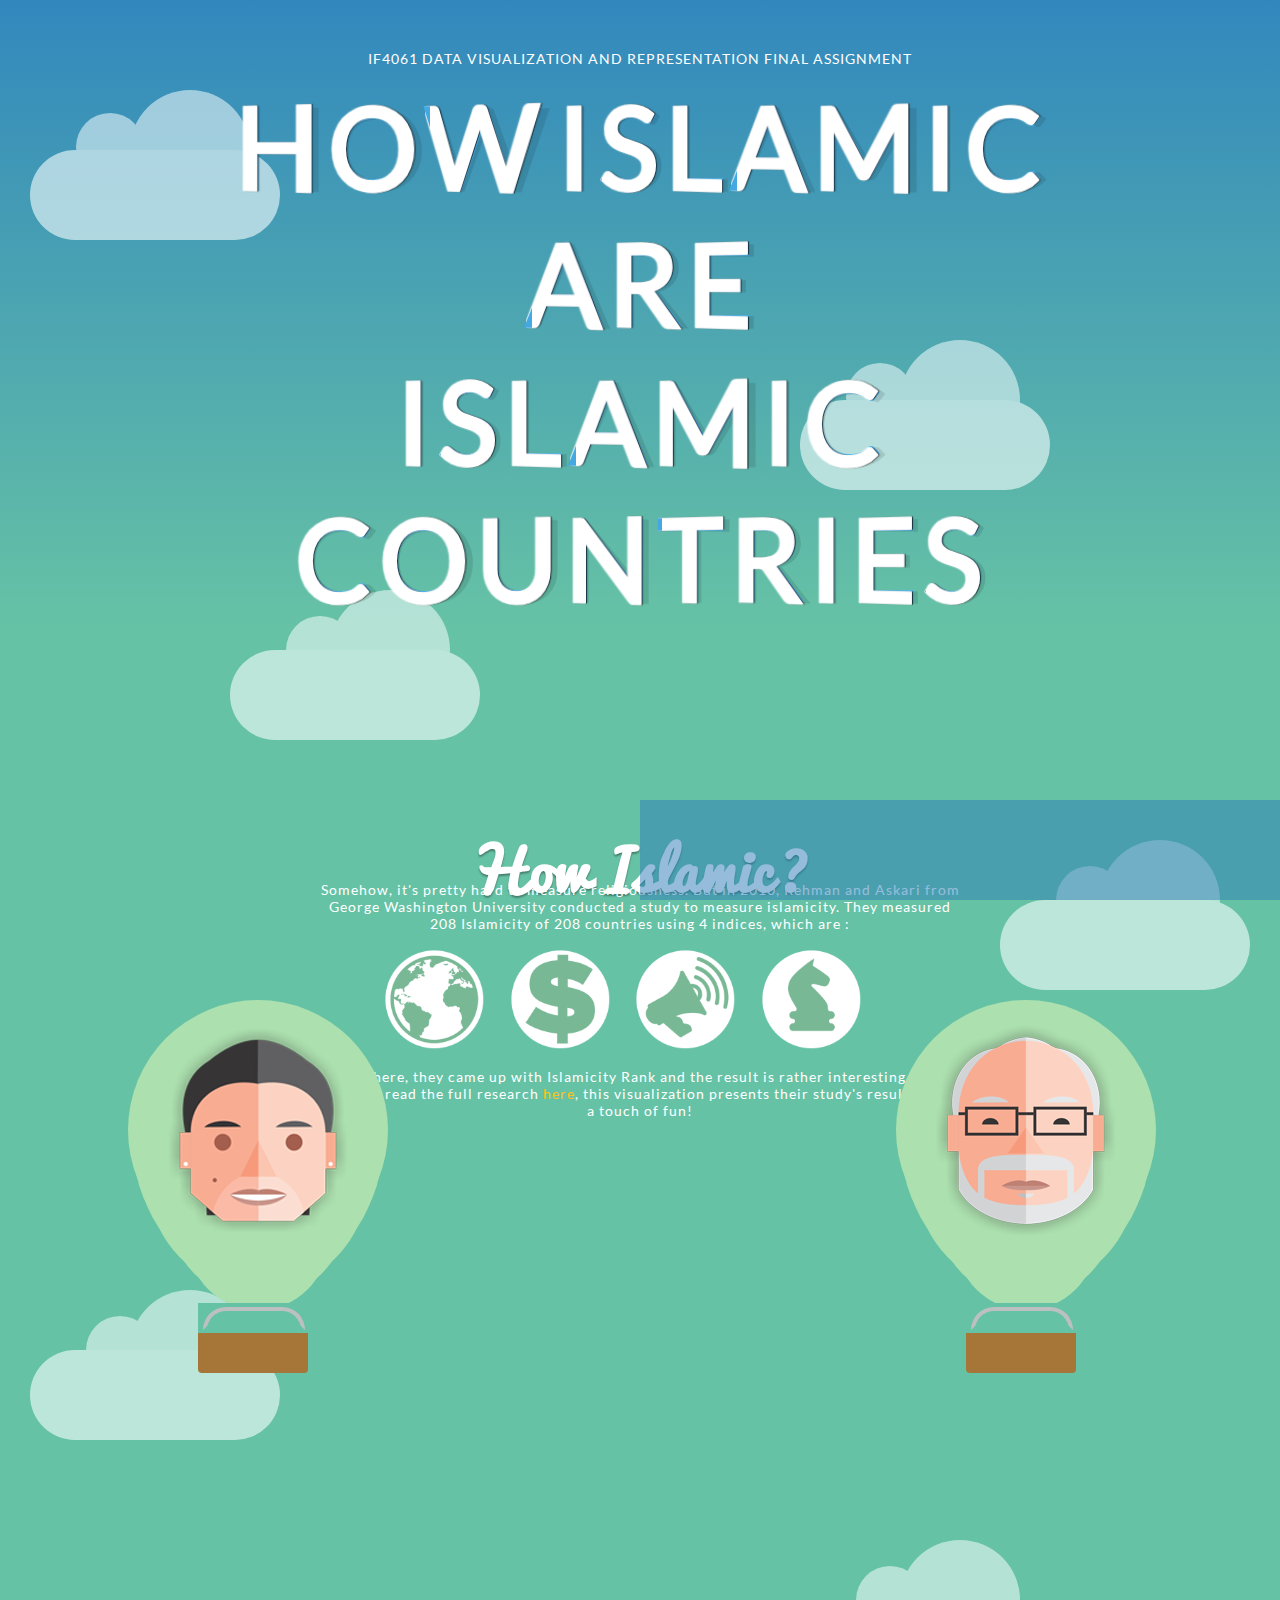
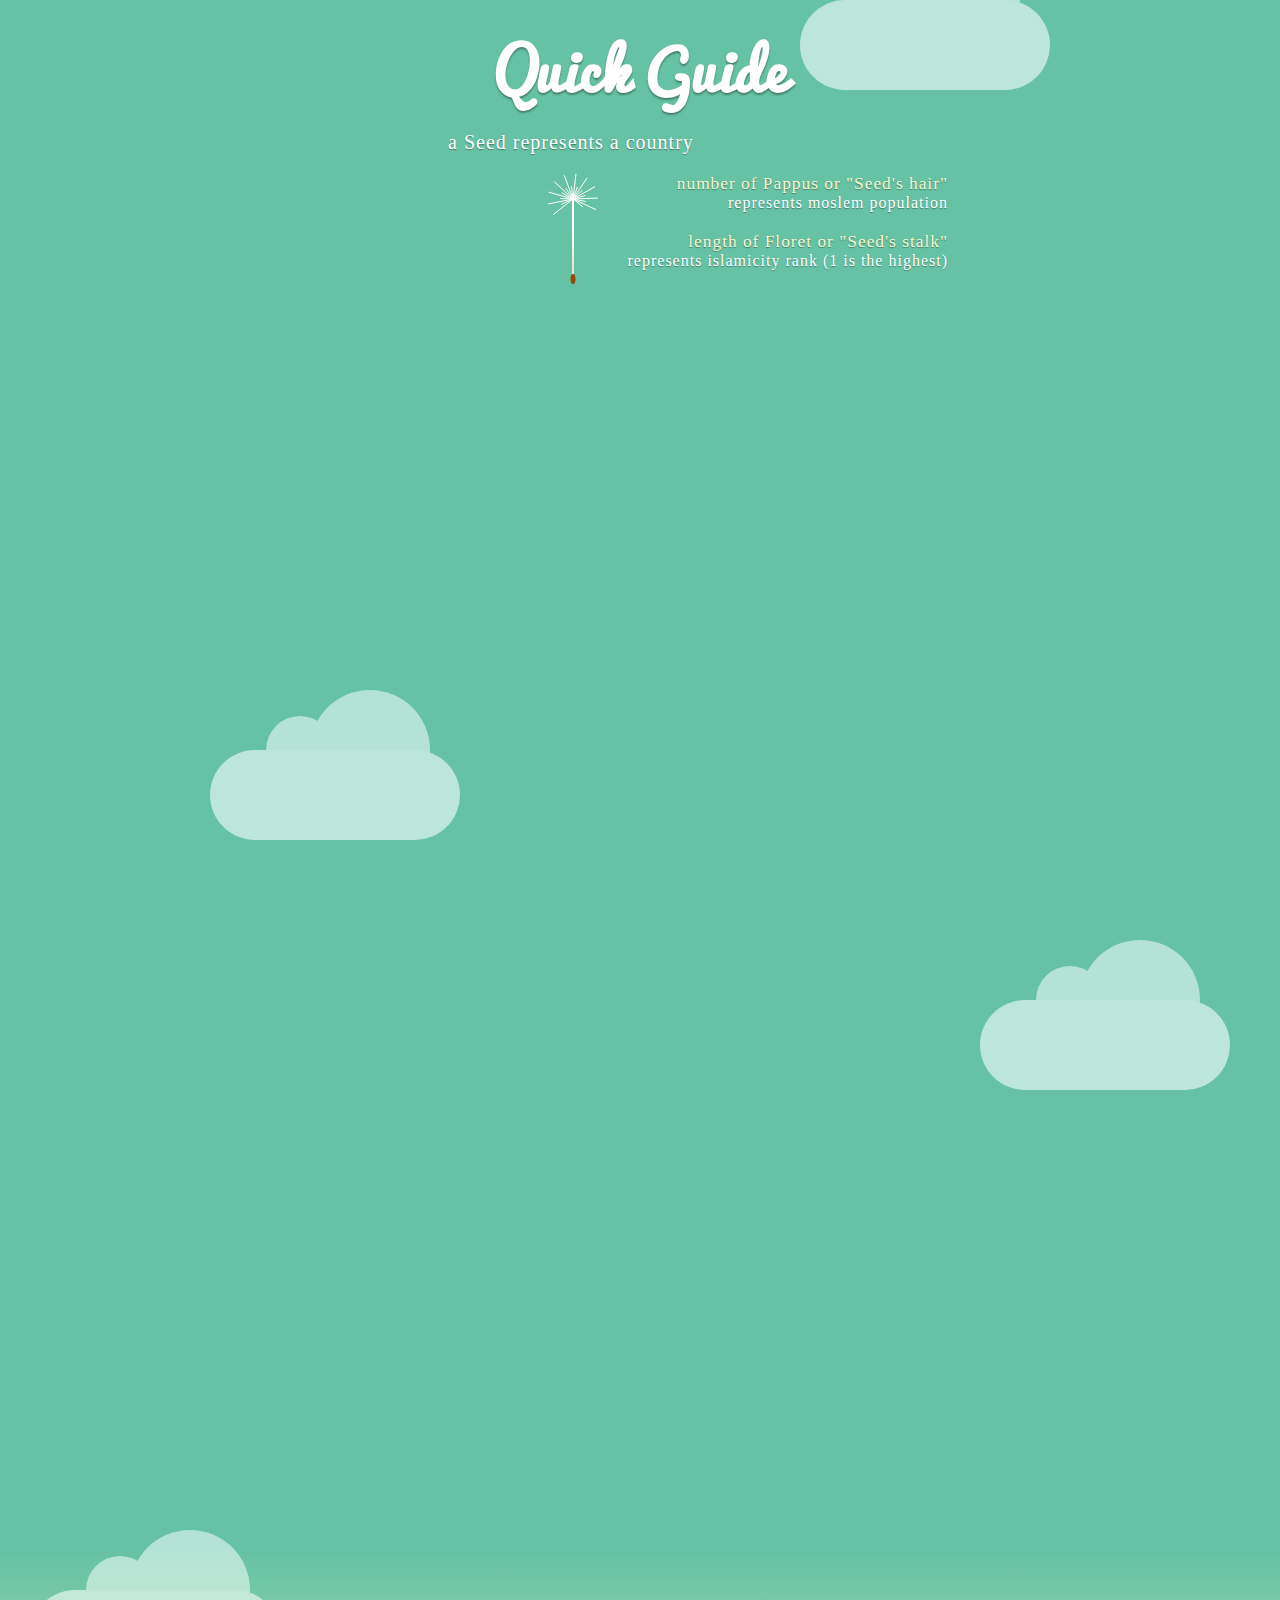
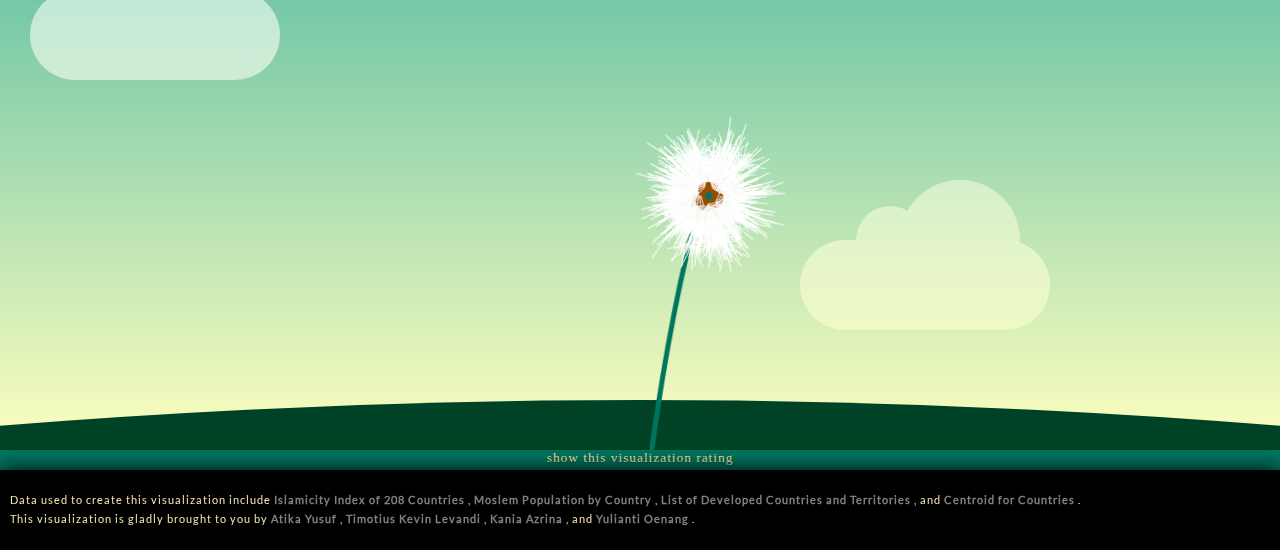
<file: index.html>
<!DOCTYPE html>
<html>
    <head>
        <meta charset="UTF-8">
        <title>How Islamic are Islamic Countries</title>
        <script>
            if (navigator.userAgent.indexOf('Chrome') === -1 ){
                window.stop(); //should work in all major browsers
                document.execCommand("Stop"); //is necessary to support IE
                alert('Sorry, but this page would be better viewed using Google Chrome browser');
            }
        </script>
        <link rel="stylesheet" href="css/style.css" media="screen" type="text/css" />
        <link rel="stylesheet" type="text/css" href="css/example.css">
        <link rel="stylesheet" type="text/css" href="css/style-2.css">
        <link rel="stylesheet" href="css/guiders.css" type="text/css" />
    </head>
    <body>
        <script src="js/jquery.js"></script>
        <script src="js/viz-parallax.js"></script>
        <script src="js/makisu.js"></script>
        <script src="js/Tween.js"></script>
        <script src="js/read-csv.js"></script>
        <script src="js/centroid.js"></script>
        <script src="js/score.js"></script>
        <script src="js/0.js"></script>
        <script src="js/1.js"></script>
        <script src="js/2.js"></script>
        <script src="js/3.js"></script>
        <script src="js/4.js"></script>
        <script src="js/5.js"></script>
        <script src="js/6.js"></script>
        
        <div class="cloud_01"></div>
        <div class="cloud_02"></div>

        <div class="foo" style="padding-left:0%;padding-top:50px; z-index:100;">IF4061 DATA VISUALIZATION AND REPRESENTATION FINAL ASSIGNMENT</div>

        <div class="foo" style="padding-left:0%;padding-top:10px; z-index:100;">
            <span class="letter" data-letter="H">H</span>
            <span class="letter" data-letter="O">O</span>
            <span class="letter" data-letter="W">W</span>
            <span class="letter" data-letter=" "> </span>
            <span class="letter" data-letter=" "> </span>
            <span class="letter" data-letter="I">I</span>
            <span class="letter" data-letter="S">S</span>
            <span class="letter" data-letter="L">L</span>
            <span class="letter" data-letter="A">A</span>
            <span class="letter" data-letter="M">M</span>
            <span class="letter" data-letter="I">I</span>
            <span class="letter" data-letter="C">C</span>
        </div>

        <div class="foo" style="padding-left:0%;padding-top:-70px; z-index:100;">
            <span class="letter" data-letter="A">A</span>
            <span class="letter" data-letter="R">R</span>
            <span class="letter" data-letter="E">E</span>
        </div>

        <div class="foo" style="padding-left:0%;padding-top:-70px; z-index:100;">
            <span class="letter" data-letter="I">I</span>
            <span class="letter" data-letter="S">S</span>
            <span class="letter" data-letter="L">L</span>
            <span class="letter" data-letter="A">A</span>
            <span class="letter" data-letter="M">M</span>
            <span class="letter" data-letter="I">I</span>
            <span class="letter" data-letter="C">C</span>
        </div>

        <div class="foo" style="padding-left:0%;padding-top:-70px; z-index:100;">
            <span class="letter" data-letter="C">C</span>
            <span class="letter" data-letter="O">O</span>
            <span class="letter" data-letter="U">U</span>
            <span class="letter" data-letter="N">N</span>
            <span class="letter" data-letter="T">T</span>
            <span class="letter" data-letter="R">R</span>
            <span class="letter" data-letter="I">I</span>
            <span class="letter" data-letter="E">E</span>
            <span class="letter" data-letter="S">S</span>
        </div>


        <section class="intro">
            <h1>How Islamic?</h1>
            <div class="desc">
                Somehow, it's pretty hard to measure religiousness. But in 2010, Rehman and Askari from George Washington University conducted a study to measure islamicity.  They measured 208 Islamicity of 208 countries using 4 indices, which are : 
                <br><br> 
                <div class="wrapper">
                    <img src="images/international.png" style="margin-left:10%; float: left; width:100px; height:100px;">
                    <div class="tooltip" style="left:-40px; width:300px;">International Relation Islamicity Index</div>
                </div>
                <div class="wrapper" >
                    <img src="images/economic.png" style="margin-left:4%; float: left; width:100px; height:100px;">
                    <div class="tooltip" style="left:90px; width:300px;">Economic Islamicity Index</div>
                </div>
                <div class="wrapper" >
                    <img src="images/human.png" style="margin-left:4%; float: left; width:100px; height:100px;">
                    <div class="tooltip" style="left:210px; width:300px;">Human and Political Rights Islamicity Index</div>
                </div>
                <div class="wrapper">
                    <img src="images/legal.png" style="margin-left:4%; float: left; width:100px; height:100px;">
                    <div class="tooltip" style="left:350px; width:300px;">Legal and Governance Islamicity Index</div>
                </div>
                <br><br><br><br><br><br><br>
                From there, they came up with <span>Islamicity Rank</span> and the result is rather interesting. While you can read the full research <a target="_blank" href="http://www.ahmad-juhaidi.com/wp-content/uploads/2013/06/how-islamic-islamic-countries.pdf">here</a>, this visualization presents their study's result - with a touch of fun! 
            </div>
        </section>

        <section class="first">
            <h1>Quick Guide</h1>
<!--            <div class="desc">
                <img style="float:left; margin-left:40%" src="images/flower5.png">
                <div  style="margin-left:45%;padding-top:20px;text-align:left">Population of Moslem</div><br>
                <div style="margin-left:45%;padding-top:25px;text-align:left">Islamicity Index</div>
                <br><br><br>The density of pappus is related to the population of moslem in that country.
                <br>
                
                img style="padding-top:-100px;" src="images/pop.png"
            </div>-->
            <div id="special-seed">
                <div>a <strong>Seed</strong> represents a country</div>
                <canvas></canvas>
                <div>
                    <div><div>number of <strong>Pappus</strong> or <strong>"Seed's hair"</strong></div>represents moslem population</div>
                    <div><div>length of <strong>Floret</strong> or <strong>"Seed's stalk"</strong></div>represents islamicity rank (1 is the highest)</div>
                </div>
            </div>
        </section>

        <section class="viz">
            <header class="info">
                <hgroup class="about">
                    <h1>Customize!</h1>
                </hgroup>
            </header>
            <div id="container"></div>
            <div id="tooltip"></div>
            <div id="rating">
                <div id="toggle-button">show this visualization rating</div>
            </div>
            <div id="footer">
                <div>Data used to create this visualization include 
                    <a class="source" target="_blank" href='http://www.ahmad-juhaidi.com/wp-content/uploads/2013/06/how-islamic-islamic-countries.pdf'>
                        Islamicity Index of 208 Countries
                    </a>,
                    <a class="source" target="_blank" href='http://www.pewforum.org/2011/01/27/table-muslim-population-by-country/'>
                        Moslem Population by Country
                    </a>,
                    <a class="source" target="_blank" href='http://www.trademap.org/stDevelopedCountries.aspx'>
                        List of Developed Countries and Territories
                    </a>, and
                    <a class="source" target="_blank" href='http://gothos.info/2009/02/centroids-for-countries/'>
                        Centroid for Countries
                    </a>.
                </div>
                <div>This visualization is gladly brought to you by 
                    <a class="people" target="_blank" href='https://www.facebook.com/atikayusuf?fref=ts'>
                        Atika Yusuf
                    </a>,
                    <a class="people" target="_blank" href='https://www.facebook.com/timotius.levandi?fref=ts'>
                        Timotius Kevin Levandi
                    </a>,
                    <a class="people" target="_blank" href='https://www.facebook.com/kania.azrina?fref=ts'>
                        Kania Azrina
                    </a>, and
                    <a class="people" target="_blank" href='https://www.facebook.com/YuliantiOenang?fref=ts'>
                        Yulianti Oenang
                    </a>.
                </div>
            </div>
        </section>
           
            <!--<div id="group-container">-->
<!--                <dl class="list maki" style="margin-left: 208px;">
                    <dt><a href="#" onClick="$( '.list' ).makisu( 'toggle' )">Brought to you by</a></dt>
                    <dd><a href="https://www.facebook.com/atikayusuf?fref=ts">Atika Yusuf</a></dd>
                    <dd><a href="https://www.facebook.com/timotius.levandi?fref=ts">Timotius Kevin Levandi</a></dd>
                    <dd><a href="https://www.facebook.com/kania.azrina">Kania Azrina</a></dd>
                    <dd><a href="https://www.facebook.com/YuliantiOenang?fref=ts">Yulianti Oenang</a></dd>
                </dl>
            </div>-->
        
        <div id="hot_air_balloon_1" class="wrapper"><div class="tooltip">Scheherazade S. Rehman</div></div>
        <div id="hot_air_balloon_2" class="wrapper"><div class="tooltip">Hossein Askari</div></div>

        <script>
            
            var stem;
            var seeds = [];
            var weeds = [];
            var nbr_seeds = 50;
            var nbr_stems = 1;

            var seedColor = '45,35,100,1';
            var category = 'all';
            var scatter = 'alphabet';
            var search = "";
            
            drawSpecialSeed();
            
            addOneSelectionMenu({name:'VISUAL',id:'menu-v'}, 
            [
                {id:'menu-v-c', name:'FLOWER COLOR', values:[{id:'45,35,100,1', key:'background-color', value:'hsl(45,35%,100%)', active:true}, {id:'240,100,95,1', key:'background-color', value:'hsl(240,100%,95%)'}, {id:'340,100,97,1', key:'background-color', value:'hsl(340,100%,97%)'}, {id:'75,100,78', key:'background-color', value:'hsl(75,100%,78%)'}]}],[function(e){selectOSHandler(e.target);seedColor = e.target.id;}]);
            addOptionMenu({name:'GROUPING',id:'menu-g'}, 
            [
                {name: 'ALL', id:'all', active:true}, 
                {name: 'OIC (Organization of Islamic Cooperation)', id:'oic'}, 
                {name: 'NON-OIC', id:'noic'}, 
                {name: 'DEVELOPED COUNTRIES', id:'dev'}, 
                {name: 'DEVELOPING COUNTRIES', id:'udev'}
            ], function(e){selectOptionHandler(e.target);stem.blowAll(); category = e.target.id;});
            addOptionMenu({name:'PATTERN',id:'menu-s'}, 
            [
                {name: 'ALPHABETICAL SORTING', id:'alphabet', active:true}, 
                {name: 'MAP COORDINATE', id:'coord'}
            ], function(e){selectOptionHandler(e.target); scatter = e.target.id; stem.respawnAllSeeds();});
            addMultipleSelectionMenu({name: 'FILTER', id:'menu-f'}, 
            [
                {name: 'PAPPUS', min:1, max:10, step:1}, 
                {name:'FLORET', min:1, max:10, step:1}
            ], [function(e){maskByPappus(e.target.id,selectMSHandler(e.target));}, function(e){maskByFloret(e.target.id,selectMSHandler(e.target));}]);
            addFilterMenu({name:'SEARCH', id:'menu-se'}, filterCountry);

            init();
            animate();

            function masterUpdate(){
                TWEEN.update();
                stem.updateStem();
                for (var a = 0; a < seeds.length; a++){
                    seeds[a].updateSeed();
                }
                for (var a = 0; a < weeds.length; a++){
                    weeds[a].updateWeed();
                }
            }

            function masterDraw(){
                stem.drawStem();
                refreshAllContext(seeds);
                for (var a = 0; a < seeds.length; a++){
                    seeds[a].drawSeed();
                }
                refreshAllContext(weeds);
                for (var a = 0; a < weeds.length; a++){
                    weeds[a].drawWeed();
                }
            }

            function init(){
                stem = new Stem(0.5 * window.innerWidth, 1250);
                createSeeds(category);
                initRating();
            }

            function animate() {
                requestAnimationFrame( animate );
                masterUpdate();
                masterDraw();
            }
            
            document.getElementsByTagName("html")[0].style['background'] = "#66C2A5";
            document.getElementsByTagName("body")[0].style['background'] = "-webkit-linear-gradient(top, #3288BD, #66C2A5)";
            document.getElementsByClassName("terrain")[0].style['background'] = "-webkit-linear-gradient(top, rgba(255, 255, 255, 0), #FFFFBF)";
            //hsla(227, 39%, 50%, 1)
            //hsla(355, 75%, 87%, 1)
        </script>
        <script src="js/guiders.js"></script>
        <script src="js/index.js"></script>
        
    </body>
</html>
</file>
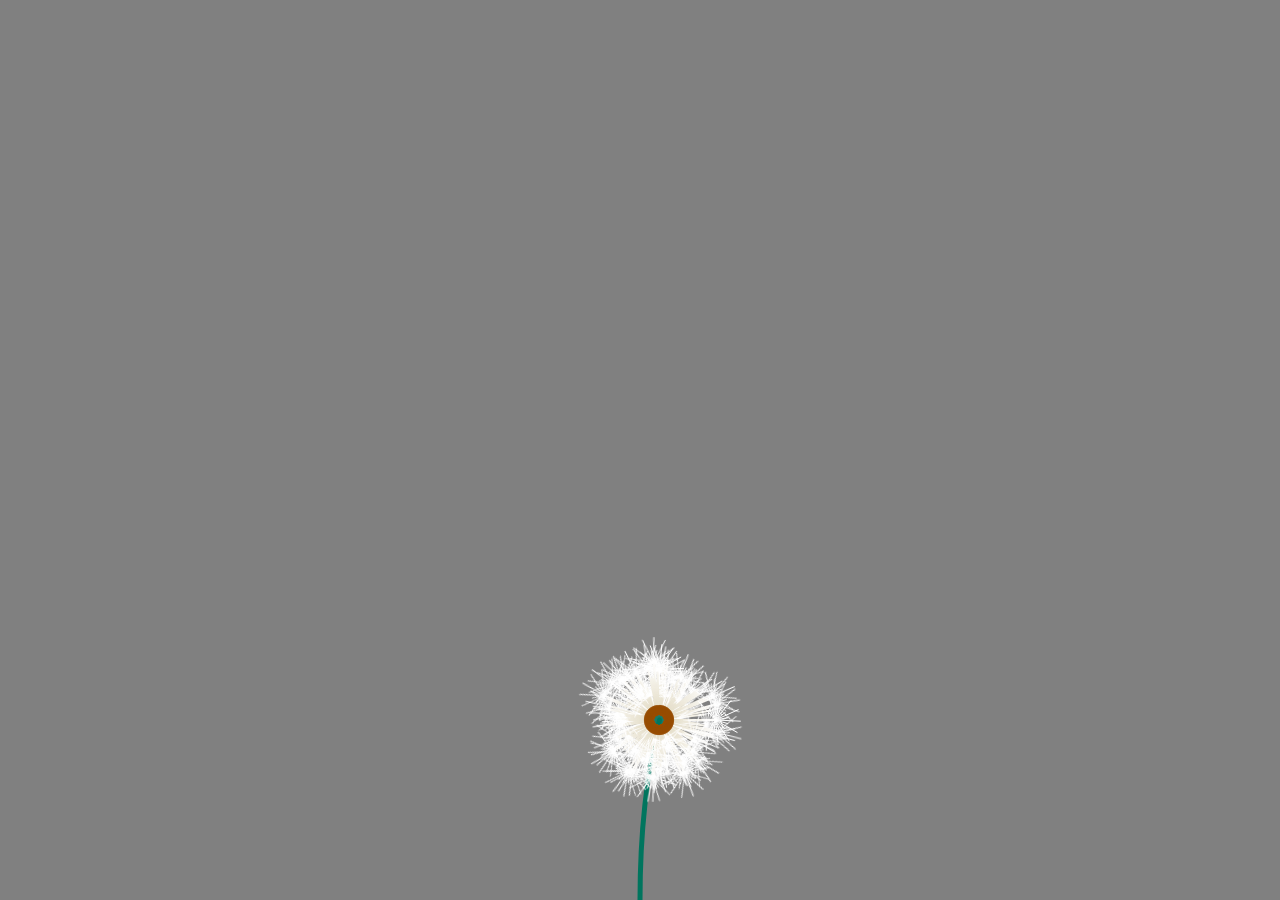
<file: backup/index.html>
<!--
To change this template, choose Tools | Templates
and open the template in the editor.
-->
<!DOCTYPE html>
<html>
    <head>
        <title></title>
        <meta http-equiv="Content-Type" content="text/html; charset=UTF-8">
        <link rel="stylesheet" type="text/css" href="css/example.css">
        <link rel="stylesheet" type="text/css" href="css/style.css">
    </head>
    <body>
        <header class="info">
            <hgroup class="about">
                <h1>Options</h1>
            </hgroup>
        </header>
        <div id="container"></div>
        <div id="tooltip"></div>
            
        <script src="js/Tween.js"></script>
        <script src="js/read-csv.js"></script>
        <script src="js/centroid.js"></script>
        <script src="js/0.js"></script>
        <script src="js/1.js"></script>
        <script src="js/2.js"></script>
        <script src="js/3.js"></script>
        <script src="js/4.js"></script>
        <script src="js/5.js"></script>
        <script>
            var categories = ['Categories 1', 'Categories 2', 'Categories 3', 'Categories 4', 'Categories 5', 'Categories 6', 'Categories 7'];
            var clouds = [];
            var stem;
            var seeds = [];
            var nbr_seeds = 50;
            var nbr_stems = 1;
            
            var seedColor = '45,35,100,1';
            var category = 'all';
            var scatter = 'alphabet';
            
            addOptionMenu({name:'SEED COLOR',id:'menu-sc'}, [{name: 'WHITE', id:'45,35,100,1', active:true}, {name: 'DANDELION', id:'55,86,56,1'}, {name: 'LAVENDER BLUE', id:'240,100,90,1'}, {name: 'CLASSIC ROSE', id:'326,85,89,1'}], function(e){selectOptionHandler(e.target); seedColor = e.target.id;});
            addOptionMenu({name:'CATEGORY',id:'menu-c'}, [{name: 'ALL', id:'all', active:true}, {name: 'OIC (Organization of Islamic Cooperation)', id:'oic'}, {name: 'NON-OIC', id:'noic'}, {name: 'DEVELOPED', id:'dev'}, {name: 'UNDERDEVELOPMENT', id:'udev'}], function(e){selectOptionHandler(e.target);stem.blowAll(); category = e.target.id;});
            addOptionMenu({name:'SCATTER BY',id:'menu-s'}, [{name: 'NAME', id:'alphabet', active:true}, {name: 'MAP COORDINATE', id:'coord'}], function(e){selectOptionHandler(e.target); scatter = e.target.id; stem.respawnAllSeeds();});
            addSliderMenu({name:'PAPPUS (MOSLEM POPULATION)', id:'menu-p'}, [{name: '1', id:1},{name: '2', id:2}, {name: '3', id:3}, {name: '4', id:4}, {name: '5', id:5}, {name: '6', id:6}, {name: '7', id:7}, {name: '8', id:8}, {name: '9', id:9}, {name: '10', id:10}], function(e){stem.maskByPappus(e.target.id,selectSliderHandler(e.target));});
            addSliderMenu({name:'FLORETS (ISLAMICITY RANK)', id:'menu-f'}, [{name: '1', id:1},{name: '2', id:2}, {name: '3', id:3}, {name: '4', id:4}, {name: '5', id:5}, {name: '6', id:6}, {name: '7', id:7}, {name: '8', id:8}, {name: '9', id:9}, {name: '10', id:10}], function(e){stem.maskByFloret(e.target.id,selectSliderHandler(e.target));});
            
            init();
            animate();
            
            function masterUpdate(){
                TWEEN.update();
                stem.updateStem();
                for (var a = 0; a < seeds.length; a++){
                    seeds[a].updateSeed();
                }
                /*for (var a = 0; a < clouds.length; a++){
                    if (a === activeCategory){
                        clouds[a].color = 'hsl(0,0%,40%)';
                    } else {
                        clouds[a].color = clouds[a].old_color;
                    }
                    clouds[a].updateCloud();
                }*/
            }
            
            function masterDraw(){
                stem.drawStem();
                refreshAllContext(seeds);
                for (var a = 0; a < seeds.length; a++){
                    seeds[a].drawSeed();
                }
                /*refreshAllContext(clouds);
                for (var a = 0; a < clouds.length; a++){
                    clouds[a].drawCloud();
                }*/
            }
            
            function init(){
                
                stem = new Stem(0.5 * window.innerWidth, window.innerHeight);
//                for (var a = 0; a < nbr_seeds; a++){
//                    var seed = new Seed(stem, a);
//                    seeds.push(seed);
//                    stem.seedsAttached++;
//                }
                createSeeds(category);
            }
            
            function animate() {
                requestAnimationFrame( animate );
                masterUpdate();
                masterDraw();
            }
        </script>
    </body>
</html>
</file>
<file: css/style.css>
@font-face
{
font-family: Lato;
src: url(../font/lato.ttf);
}
@font-face
{
font-family: Pacifico;
src: url(../font/Pacifico.ttf);
}

html, body {
	/*background-color: #89d4ff;*/
	margin: 0;
	padding: 0;
	overflow-x: hidden;
        
	font-family: Lato;
	font-weight: 300;
	font-size: 14px;
	color: #ffffff;
	letter-spacing: 1px;
	text-align: center;
}

body {
    overflow-y: hidden;
}

#position_and_page_wrap {
	background: #74A5B2;
	width: 100%;
	height: 10px;
}

#position_marker {
	background-color: #F7FFFF;
	width: 10px;
	height: 10px;
	position: fixed;
	left: -5px;
	border-radius: 10px;
}

.cloud_01, .cloud_02, .cloud_03, .cloud_04, .cloud_05 {
	background-color: #F7FFFF;
	opacity:0.6;
	width: 250px;
	height: 90px;
	position: absolute;
	top: 150px;
	left: 30px;
	border-radius: 60px;
	box-shadow: 
				200px 500px 0px 0px #F7FFFF,
				0px 1200px 0px 0px #F7FFFF,      
				180px 2200px 0px 0px #F7FFFF,
				0px 3040px 0px 0px #F7FFFF,
				100px 3900px 0px 0px #F7FFFF,
				0px 4600px 0px 0px #F7FFFF,
				240px 5200px 0px 0px #F7FFFF;
				line-height: 150px;
	z-index: 1;
}

.cloud_01:before, .cloud_02:before, .cloud_03:before, .cloud_04:before, .cloud_05:before {
	content:"";
	background-color: #F7FFFF;
	opacity: 0.9;
	width: 120px;
	height: 120px;
	position: absolute;
	top: -60px;
	left: 100px;
	border-radius: 60px;
	box-shadow:
		 		-80px -3px 0px -26px #F7FFFF,
				
				200px 500px 0px 0px #F7FFFF,
				130px 500px 0px -26px #F7FFFF,
				
				0px 1200px 0px 0px #F7FFFF,
				-70px 1200px 0px -26px #F7FFFF,
				
				180px 2200px 0px 0px #F7FFFF,
				110px 2200px 0px -26px #F7FFFF,
				
				0px 3040px 0px 0px #F7FFFF,
				-70px 3040px	 0px -26px #F7FFFF,
				
				100px 3900px 0px 0px #F7FFFF,
				30px 3900px 0px -26px #F7FFFF,
				
				0px 4600px 0px 0px #F7FFFF,
				-70px 4600px 0px -26px #F7FFFF,
				
				240px 5200px 0px 0px #F7FFFF,
				170px 5200px 0px -26px #F7FFFF;
				
}

.cloud_02 {
	top: 400px;
	left: 800px;
	
}

.cloud_03 {
	top: 1000px;
	left: 400px;

}

.cloud_04 {
	top: 1500px;
	left: 10px;
	z-index: 99;

}

.cloud_05 {
	top: 2000px;
	left: 270px;
	
}

.intro {
    position: absolute;
		z-index: 1;
		width : 50%;
    top: 800px;
    bottom:  0;
    left: 25%;
    right: 0;
    font-family: Pacifico;
    color: rgba(255,255,255,1);
    text-align: center;
    font-size: 4rem;
		text-shadow: 0 1px 1px rgba(0,0,0,.35);

    
    &:before {
      content: '';
      height: 100%;
      width: 100%;
      background: rgba(44,123,183,.5);
      position: absolute;
    }
    
    h1 {
			z-index: 1;
	    top: 800px;
	    bottom:  0;
	    left: 0;
	    right: 0;
	    font-family: Pacifico;
	    color: rgba(255,255,255,1);
	    text-align: center;
	    font-size: 4rem;
	    line-height: 4rem;
			text-shadow: 0 2px 2px rgba(0,0,0,.35);
    }
  }
	
	.first {
	    position: absolute;
			z-index: 1;
	    top: 1600px;
	    bottom:  0;
	    left: 0;
	    right: 0;
	    font-family: Pacifico;
	    color: rgba(255,255,255,1);
	    text-align: center;
	    font-size: 4rem;
			text-shadow: 0 1px 1px rgba(0,0,0,.35);

    
	    &:before {
	      content: '';
	      height: 100%;
	      width: 100%;
	      background: rgba(44,123,183,.5);
	      position: absolute;
	    }
    
	    h1 {
				z-index: 1;
		    top: 800px;
		    bottom:  0;
		    left: 0;
		    right: 0;
		    font-family: Pacifico;
		    color: rgba(255,255,255,1);
		    text-align: center;
		    font-size: 4rem;
		    line-height: 4rem;
				text-shadow: 0 2px 2px rgba(0,0,0,.35);
	    }
	  }
		
		.viz {
		    position: absolute;
				z-index: 1;
		    top: 2400px;
		    bottom:  0;
		    left: 0;
		    right: 0;
		    font-family: Lato;
		    color: rgba(255,255,255,1);
		    text-align: left;
		    font-size: 4rem;
				text-shadow: 0 1px 1px rgba(0,0,0,.35);

    
		    &:before {
		      content: '';
		      height: 100%;
		      width: 100%;
		      background: rgba(44,123,183,.5);
		      position: absolute;
		    }
    
		    h1 {
					z-index: 1;
			    top: 800px;
			    bottom:  0;
			    left: 0;
			    right: 0;
			    font-family: Pacifico;
			    color: rgba(255,255,255,1);
			    text-align: center;
			    font-size: 4rem;
			    line-height: 4rem;
					text-shadow: 0 2px 2px rgba(0,0,0,.35);
		    }
		  }
	
			.outro {
			    position: absolute;
					z-index: 1;
			    top: 3000px;
					height : 400px;
			    bottom:  0;
			    left: 0;
			    right: 0;
			    font-family: Lato;
					background : #613e00 ;
			    color: rgba(255,255,255,1);
			    text-align: center;
			    font-size: 4rem;
					text-shadow: 0 1px 1px rgba(0,0,0,.35);

    
			    &:before {
			      content: '';
			      height: 100%;
			      width: 100%;
			      background: rgba(44,123,183,.5);
			      position: absolute;
			    }
			  }
	
	
  .desc {
		z-index: 1;

    margin-top: -50px;
    bottom:  0;
    left: 0;
    right: 0;
    text-align: center;
		font-family: Lato, sans-serif;
		font-weight: 300;
		font-size: 14px;
		color: #ffffff;
		text-align: center;
		text-shadow: none;
  }
  
  .content {
    position: absolute;
    z-index: 1000;
    top: 80vh;
    
    background: rgb(44,123,153);
    height: 100vh;
    width: 100vw;
    
    box-shadow: 0 -2px 1px rgba(0,0,0,.15);
    border-top: 1px solid rgba(255,255,255,.2);
  }
	
	.grass{
	  box-shadow: 0 -5px 8px #3e781a inset;
	  background: #62AA34;
	  width: 100%;
	  height: 20px;
	  margin: 0 auto;
	}

#hot_air_balloon_1 {
	background-image: url(../images/rehman.png); 
	background-repeat: no-repeat; 
	background-position: center;
        background-color:#ACE1AF;
	width: 260px;
	height: 260px;
	position: absolute;
	top: 1000px;
	left: 10%;
	border-radius: 130px;
	z-index: 9;
	box-shadow: 0px 20px 0px -6px #ACE1AF,
				0px 30px 0px -10px #ACE1AF,
				0px 50px 0px -20px #ACE1AF,
				0px 80px 0px -40px #ACE1AF,
				0px 110px 0px -60px #ACE1AF,
				0px 130px 0px -100px #ACE1AF;
}

#hot_air_balloon_1:before {
	content:"";
	background-color: #A67538;
	width: 110px;
	height: 40px;
	position: absolute;
	top: 128%;
	left: 70px;
	border-bottom-left-radius: 4px;
	border-bottom-right-radius: 4px;
	box-shadow: 0px -30px 0px 0px #66C2A5;
}

#hot_air_balloon_1:after {
	content:"";
	width: 102px;
	height: 23px;
	position: absolute;
	left: 75px;
	top: 118%;
	border-top-left-radius: 400px;
	border-top-right-radius: 400px;
	border-top: 4px solid #BCC0C3;
	border-right: 4px solid #BCC0C3;
	border-bottom: 4px solid transparent;
	border-left: 4px solid #BCC0C3;
}

#hot_air_balloon_2 {
	background-image: url(../images/askari.png); 
	background-repeat: no-repeat; 
	background-position: center;
        background-color: #ACE1AF;
	width: 260px;
	height: 260px;
	position: absolute;
	top: 1000px;
	left: 70%;
	border-radius: 130px;
	z-index: 9;
	box-shadow: 0px 20px 0px -6px #ACE1AF,
				0px 30px 0px -10px #ACE1AF,
				0px 50px 0px -20px #ACE1AF,
				0px 80px 0px -40px #ACE1AF,
				0px 110px 0px -60px #ACE1AF,
				0px 130px 0px -100px #ACE1AF;
}

#hot_air_balloon_2:before {
	content:"";
	background-color: #A67538;
	width: 110px;
	height: 40px;
	position: absolute;
	top: 128%;
	left: 70px;
	border-bottom-left-radius: 4px;
	border-bottom-right-radius: 4px;
	box-shadow: 0px -30px 0px 0px #66C2A5;
}

#hot_air_balloon_2:after {
	content:"";
	width: 102px;
	height: 23px;
	position: absolute;
	left: 75px;
	top: 118%;
	border-top-left-radius: 400px;
	border-top-right-radius: 400px;
	border-top: 4px solid #BCC0C3;
	border-right: 4px solid #BCC0C3;
	border-bottom: 4px solid transparent;
	border-left: 4px solid #BCC0C3;
}



#disgrace_of_a_bird_01, #disgrace_of_a_bird_02, #disgrace_of_a_bird_03 {
	background: #89d4ff;
	width: 70px;
	height: 70px;
	position: absolute;
	top: 600px;
	left: 400px;
	border-radius: 45px;
	box-shadow:	-10px 0px 0px 0px #89d4ff,
				46px 26px 0px 0px #89d4ff,
				40px 20px 0px 0px #89d4ff,
				3px -7px 0px -2px #777777,
				40px 20px 0px 0px #89d4ff,
				43px 13px 0px -2px #777777,
				
				696px 50px 0px 2px #89d4ff,
				510px 50px 0px 0px #89d4ff,
				746px 76px 0px 0px #89d4ff,
				740px 70px 0px 0px #89d4ff,
				703px 43px 0px -2px #777777,
				740px 70px 0px 0px #89d4ff,
				743px 63px 0px -2px #777777,
				
				1296px 20px 0px 2px #89d4ff,
				1210px 20px 0px 0px #89d4ff,
				1346px 46px 0px 0px #89d4ff,
				1340px 40px 0px 0px #89d4ff,
				1303px 13px 0px -2px #777777,
				1340px 50px 0px 0px #89d4ff,
				1343px 33px 0px -2px #777777,
				
				1896px 70px 0px 2px #89d4ff,
				1810px 70px 0px 0px #89d4ff,
				1946px 96px 0px 0px #89d4ff,
				1940px 90px 0px 0px #89d4ff,
				1903px 63px 0px -2px #777777,
				1940px 100px 0px 0px #89d4ff,
				1943px 83px 0px -2px #777777,
				
				2896px 20px 0px 2px #89d4ff,
				2810px 70px 0px 0px #89d4ff,
				2946px 46px 0px 0px #89d4ff,
				2940px 40px 0px 0px #89d4ff,
				2903px 13px 0px -2px #777777,
				2940px 50px 0px 0px #89d4ff,
				2943px 33px 0px -2px #777777;

}

#disgrace_of_a_bird_02 {
	top: 800px;
	left: 50px;
}

#disgrace_of_a_bird_03 {
	top: 1000px;
	left: 700px;
}

#random_ufo {
	background-color: #777;
	width: 500px;
	height: 180px;
	position: absolute;
	top: 5100px;
	left: 100px;
	border-radius: 50%;
	box-shadow: inset 0px 0px 100px 10px #333,
				0px 0px 100px -20px yellow;
	z-index: 9;
}

#random_ufo:before {
	content:"";
	background-color: #011640;
	width: 80px;
	height: 80px;
	position: absolute;
	top: 50px;
	left: 210px;
	border-radius: 50%;
	box-shadow: inset 0px 0px 30px 0px black,
				80px 0px 0px -20px black,
				133px 0px 0px -27px black,
				175px 0px 0px -30px black,
				210px 0px 0px -34px black,
				-80px 0px 0px -20px black,
				-133px 0px 0px -27px black,
				-175px 0px 0px -30px black,
				-210px 0px 0px -34px black;
}

#random_ufo:after {
	content: "";
	width: 100px;
	height: 2px;
	position: absolute;
	top: 130%;
	left: 198px;
	opacity: 0.5;
	border-radius: 100%;
	border: 4px solid yellow;
	box-shadow: 0px -30px 0px -4px #89d4ff,
				0px -30px 0px -2px yellow,
				
				0px 30px 0px 4px #89d4ff,
				0px 30px 0px 8px yellow,
				
				0px 90px 0px 20px #89d4ff,
				0px 90px 0px 24px yellow,
				
				0px 200px 0px 44px #89d4ff,
				0px 200px 0px 48px yellow,
				
				0px 380px 0px 74px #89d4ff,
				0px 380px 0px 78px yellow;
	
}


#scroll_right {
	width: 200px;
	position: absolute;
	bottom: 54%;
	left: 30px;
	font-size: 20px;
	text-align: left;
}

#details {
	width: 117px;
	position: fixed;
	bottom: 10px;
	left: 10px;
	overflow: hidden;
	white-space:nowrap;
	text-align: left;
}

@import url(http://fonts.googleapis.com/css?family=Lato:900);
*, *:before, *:after{
  box-sizing:border-box;
}

div.foo{
  width: 90%;
  margin: 0 auto;
  text-align: center;
}
.letter{
  display: inline-block;
  font-weight: 900;
  font-size: 8em;
  margin: 0.01em;
  position: relative;
  color: #4cbeff;
  -webkit-transform-style: preserve-3d;
  -webkit-perspective: 400;
  z-index: 1;
}
.letter:before, .letter:after{
  position:absolute;
  content: attr(data-letter);
  -webkit-transform-origin: top left;
  top:0;
  left:0;
}
.letter, .letter:before, .letter:after{
  transition: all 0.3s ease-in-out;
}
.letter:before{
  color: #fff;
  text-shadow: 
    -1px 0px 1px rgba(255,255,255,.8),
    1px 0px 1px rgba(0,0,0,.8);
  z-index: 3;
  -webkit-transform:
    rotateX(0deg)
    rotateY(-15deg)
    rotateZ(0deg);
}
.letter:after{
  color: rgba(0,0,0,.11);
  z-index:2;
  -webkit-transform:
    scale(1.08,1)
    rotateX(0deg)
    rotateY(0deg)
    rotateZ(0deg)
    skew(0deg,1deg);
}
.letter:hover:before{
  color: #fafafa;
  -webkit-transform:
    rotateX(0deg)
    rotateY(-40deg)
    rotateZ(0deg);
}
.letter:hover:after{
  -webkit-transform:
    scale(1.08,1)
    rotateX(0deg)
    rotateY(40deg)
    rotateZ(0deg)
    skew(0deg,22deg);
}

a {

    -webkit-transition: all 250ms cubic-bezier(0.230, 1.000, 0.320, 1.000);
    -moz-transition: all 250ms cubic-bezier(0.230, 1.000, 0.320, 1.000);
    -ms-transition: all 250ms cubic-bezier(0.230, 1.000, 0.320, 1.000);
    -o-transition: all 250ms cubic-bezier(0.230, 1.000, 0.320, 1.000);
    transition: all 250ms cubic-bezier(0.230, 1.000, 0.320, 1.000);

    text-decoration: none;
}

.header {

    text-align: center;
    position: absolute;
    color: #333;
    width: 100%;
    top: 9%;
}

.header h1 {

    letter-spacing: -1px;
    text-shadow: -2px -1px 1px #fff, 1px 2px 2px rgba(0, 0, 0, 0.2);
    font-weight: 300;
    font-size: 36px;
    margin: 0;
}

.header h2 {

    text-transform: uppercase;
    text-shadow: -2px -1px 1px #fff, 1px 1px 1px rgba(0, 0, 0, 0.15);
    font-weight: 300;
    font-size: 12px;
    color: rgba(0,0,0,0.7);
    margin: 0;
}
/* List styles */

.list {

    -webkit-transform-style: preserve-3d;
    -moz-transform-style: preserve-3d;
    -ms-transform-style: preserve-3d;
    -o-transform-style: preserve-3d;
    transform-style: preserve-3d;
    
    text-transform: uppercase;
    position: absolute;
}

.list a {
    
    display: block;
    color: #fff;
}

.list a:hover {
    text-indent: 20px;
}

.list dt, .list dd {

    text-indent: 10px;
    line-height: 55px;
    background: #E0FBAC;
    margin: 0;
    height: 55px;
    width: 270px;
    color: #fff;
}

.list dt {

    /* Since we're hiding elements behind here, we need it in 3d */
    -webkit-transform: translateZ(0.3px);
    -moz-transform: translateZ(0.3px);
    -ms-transform: translateZ(0.3px);
    -o-transform: translateZ(0.3px);
    transform: translateZ(0.3px);

    text-shadow: 1px 1px 2px rgba(0, 0, 0, 0.2);
    font-size: 15px;
}

.list dd {

    border-top: 1px dashed rgba(255,255,255,0.3);
    line-height: 35px;
    font-size: 11px;
    height: 35px;
    margin: 0;
}

/* UI */

.toggle {

    box-shadow: 0 1px 4px rgba(0,0,0,0.15);
    border-radius: 3px;

    text-transform: uppercase;
    letter-spacing: -1px;
    line-height: 50px;
    margin-left: -70px;
    margin-top: -20px;
    background: #2b2b2b;
    text-align: center;
    font-size: 12px;
    position: absolute;
    height: 50px;
    bottom: 10%;
    width: 140px;
    color: #fff;
    left: 50%;
}

.toggle:hover {
    
    background: #E42692;
}

/* No CSS 3D support warning */
.warning {

    -webkit-transform: translateZ(2px);
    -moz-transform: translateZ(2px);
    -ms-transform: translateZ(2px);
    -o-transform: translateZ(2px);
    transform: translateZ(2px);

    background: rgba(255,255,255,0.6);
    position: fixed;
    display: none;
    z-index: 999;
    height: 100%;
    width: 100%;
    left: 0;
    top: 0;
}

.warning .message {

    box-shadow: 0 1px 8px rgba(0, 0, 0, 0.6);
    border-radius: 5px;
    text-align: center;
    margin-left: -150px;
    margin-top: -60px;
    line-height: 1.5;
    background: #222;
    font-size: 12px;
    position: absolute;
    padding: 10px;
    width: 280px;
    color: #fff;
    left: 50%;
    top: 50%;
}

.warning .message h1 {

    font-weight: 300;
    font-size: 14px;
}

.warning .message a {

    text-decoration: none;
    color: #73C8A9;
}

/* Individual styles */

.maki dt, .maki dd, .maki a { background: #FFC219; }

.maki a:hover { background: #ffbb00; }


.maki {

    -webkit-transform: perspective(600px) translateZ(1px) !important;
    -moz-transform: perspective(600px) translateZ(1px) !important;
    -ms-transform: perspective(600px) translateZ(1px) !important;
    -o-transform: perspective(600px) translateZ(1px) !important;
    transform: perspective(600px) translateZ(1px) !important;
    left: 50%;
}


 /* Form wrapper styling */
.search-wrapper {
width: 220px;
margin: 45px auto 50px auto;
box-shadow: 0 1px 1px rgba(0, 0, 0, .4) inset, 0 1px 0 rgba(255, 255, 255, .2);
}
 
/* Form text input */
 
.search-wrapper input {
width: 148px;
height: 40px;
padding: 10px 5px;
float: left;
font: bold 15px 'Lato';
border: 0;
background: #EEE;
border-radius: 3px 0 0 3px;
}
 
.search-wrapper input:focus {
    outline: 0;
    background: #fff;
    box-shadow: 0 0 2px rgba(0,0,0,.8) inset;
}
 
.search-wrapper input::-webkit-input-placeholder {
   color: #999;
   font-weight: normal;
   font-style: italic;
}
 
.search-wrapper input:-moz-placeholder {
    color: #999;
    font-weight: normal;
    font-style: italic;
}
 
.search-wrapper input:-ms-input-placeholder {
    color: #999;
    font-weight: normal;
    font-style: italic;
}    
 
/* Form submit button */
.search-wrapper button {
overflow: visible;
position: relative;
float: right;
border: 0;
padding: 0;
cursor: pointer;
height: 40px;
width: 72px;
font: bold 15px/40px 'Lato';
color: white;
text-transform: uppercase;
background: #D83C3C;
border-radius: 0 3px 3px 0;
text-shadow: 0 -1px 0 rgba(0, 0, 0, .3);
}
   
.search-wrapper button:hover{     
    background: #e54040;
}   
   
.search-wrapper button:active,
.search-wrapper button:focus{   
    background: #c42f2f;
    outline: 0;   
}
 
.search-wrapper button:before { /* left arrow */
    content: '';
    position: absolute;
    border-width: 8px 8px 8px 0;
    border-style: solid solid solid none;
    border-color: transparent #d83c3c transparent;
    top: 12px;
    left: -6px;
}
 
.search-wrapper button:hover:before{
    border-right-color: #e54040;
}
 
.search-wrapper button:focus:before,
.search-wrapper button:active:before{
        border-right-color: #c42f2f;
}      
 
.search-wrapper button::-moz-focus-inner { /* remove extra button spacing for Mozilla Firefox */
    border: 0;
    padding: 0;
}    

.cf:before, .cf:after{
    content:"";
    display:table;
}
 
.cf:after{
    clear:both;
}
 
.cf{
    zoom:1;
}  

.wrapper {
text-transform: uppercase;
cursor: help;
position: relative;
text-align: center;
-webkit-transform: translateZ(0); /* webkit flicker fix */
-webkit-font-smoothing: antialiased; /* webkit text rendering fix */
}

.tooltip {
background: #ffffff;
bottom: 100%;
color: #525252;
display: block;
left: -20px;
margin-bottom: 15px;
opacity: 0;
padding: 20px;
pointer-events: none;
position: absolute;
width: 100%;
-webkit-transform: translateY(10px);
  -moz-transform: translateY(10px);
  -ms-transform: translateY(10px);
   -o-transform: translateY(10px);
    transform: translateY(10px);
-webkit-transition: all .25s ease-out;
  -moz-transition: all .25s ease-out;
  -ms-transition: all .25s ease-out;
   -o-transition: all .25s ease-out;
    transition: all .25s ease-out;
-webkit-box-shadow: 2px 2px 6px rgba(0, 0, 0, 0.28);
  -moz-box-shadow: 2px 2px 6px rgba(0, 0, 0, 0.28);
  -ms-box-shadow: 2px 2px 6px rgba(0, 0, 0, 0.28);
   -o-box-shadow: 2px 2px 6px rgba(0, 0, 0, 0.28);
    box-shadow: 2px 2px 6px rgba(0, 0, 0, 0.28);
}

/* This bridges the gap so you can mouse into the tooltip without it disappearing */
.wrapper .tooltip:before {
bottom: -20px;
content: " ";
display: block;
height: 20px;
left: 0;
position: absolute;
width: 100%;
}

/* CSS Triangles - see Trevor's post */
.wrapper .tooltip:after {
border-left: solid transparent 10px;
border-right: solid transparent 10px;
border-top: solid #ffffff 10px;
bottom: -10px;
content: " ";
height: 0;
left: 50%;
margin-left: -13px;
position: absolute;
width: 0;
}

.wrapper:hover .tooltip {
opacity: 1;
pointer-events: auto;
-webkit-transform: translateY(0px);
  -moz-transform: translateY(0px);
  -ms-transform: translateY(0px);
   -o-transform: translateY(0px);
    transform: translateY(0px);
}

/* IE can just show/hide with no transition */
.lte8 .wrapper .tooltip {
display: none;
}

.lte8 .wrapper:hover .tooltip {
display: block;
}

.flower {
  position: absolute;
  left: 50%;
  box-sizing: border-box;
  background-clip: content-box;
}
.flower:nth-child(odd) {
  -webkit-animation: spin 20s linear infinite;
  animation: spin 20s linear infinite;
}
.flower:nth-child(even) {
  -webkit-animation: spin 20s linear reverse infinite;
  animation: spin 20s linear reverse infinite;
}

#small {
  height: 280px;
  width: 280px;
  margin: -140px;
  padding: 38.75772px;
  background-color: #FFC219;
  -moz-border-radius: 50%;
  -webkit-border-radius: 50%;
  border-radius: 50%;
  -moz-transform-origin: 140px 140px;
  -ms-transform-origin: 140px 140px;
  -webkit-transform-origin: 140px 140px;
  transform-origin: 140px 140px;
}
#small .petal {
  top: 0;
  left: 110px;
  border-top: 140px solid #FFC219;
  border-left: 30px solid transparent;
  border-right: 30px solid transparent;
}

#medium {
  height: 560px;
  width: 560px;
  margin: -280px;
  padding: 77.66241px;
  background-color: #f27739;
  -moz-border-radius: 50%;
  -webkit-border-radius: 50%;
  border-radius: 50%;
  -moz-transform-origin: 280px 280px;
  -ms-transform-origin: 280px 280px;
  -webkit-transform-origin: 280px 280px;
  transform-origin: 280px 280px;
}
#medium .petal {
  top: 0;
  left: 221px;
  border-top: 280px solid #f27435;
  border-left: 59px solid transparent;
  border-right: 59px solid transparent;
}

#large {
  height: 1120px;
  width: 1120px;
  margin: -560px;
  padding: 155.32482px;
  background-color: #f02878;
  -moz-border-radius: 50%;
  -webkit-border-radius: 50%;
  border-radius: 50%;
  -moz-transform-origin: 560px 560px;
  -ms-transform-origin: 560px 560px;
  -webkit-transform-origin: 560px 560px;
  transform-origin: 560px 560px;
}
#large .petal {
  top: 0;
  left: 442px;
  border-top: 560px solid #f02475;
  border-left: 118px solid transparent;
  border-right: 118px solid transparent;
}

.petal {
  position: absolute;
  -moz-border-radius: 50% 50% 0 0/100% 100% 0 0;
  -webkit-border-radius: 50%;
  border-radius: 50% 50% 0 0/100% 100% 0 0;
  -moz-transform-origin: 50% 100%;
  -ms-transform-origin: 50% 100%;
  -webkit-transform-origin: 50% 100%;
  transform-origin: 50% 100%;
}
.petal:nth-child(1) {
  -moz-transform: rotate(24deg);
  -ms-transform: rotate(24deg);
  -webkit-transform: rotate(24deg);
  transform: rotate(24deg);
}
.petal:nth-child(2) {
  -moz-transform: rotate(48deg);
  -ms-transform: rotate(48deg);
  -webkit-transform: rotate(48deg);
  transform: rotate(48deg);
}
.petal:nth-child(3) {
  -moz-transform: rotate(72deg);
  -ms-transform: rotate(72deg);
  -webkit-transform: rotate(72deg);
  transform: rotate(72deg);
}
.petal:nth-child(4) {
  -moz-transform: rotate(96deg);
  -ms-transform: rotate(96deg);
  -webkit-transform: rotate(96deg);
  transform: rotate(96deg);
}
.petal:nth-child(5) {
  -moz-transform: rotate(120deg);
  -ms-transform: rotate(120deg);
  -webkit-transform: rotate(120deg);
  transform: rotate(120deg);
}
.petal:nth-child(6) {
  -moz-transform: rotate(144deg);
  -ms-transform: rotate(144deg);
  -webkit-transform: rotate(144deg);
  transform: rotate(144deg);
}
.petal:nth-child(7) {
  -moz-transform: rotate(168deg);
  -ms-transform: rotate(168deg);
  -webkit-transform: rotate(168deg);
  transform: rotate(168deg);
}
.petal:nth-child(8) {
  -moz-transform: rotate(192deg);
  -ms-transform: rotate(192deg);
  -webkit-transform: rotate(192deg);
  transform: rotate(192deg);
}
.petal:nth-child(9) {
  -moz-transform: rotate(216deg);
  -ms-transform: rotate(216deg);
  -webkit-transform: rotate(216deg);
  transform: rotate(216deg);
}
.petal:nth-child(10) {
  -moz-transform: rotate(240deg);
  -ms-transform: rotate(240deg);
  -webkit-transform: rotate(240deg);
  transform: rotate(240deg);
}
.petal:nth-child(11) {
  -moz-transform: rotate(264deg);
  -ms-transform: rotate(264deg);
  -webkit-transform: rotate(264deg);
  transform: rotate(264deg);
}
.petal:nth-child(12) {
  -moz-transform: rotate(288deg);
  -ms-transform: rotate(288deg);
  -webkit-transform: rotate(288deg);
  transform: rotate(288deg);
}
.petal:nth-child(13) {
  -moz-transform: rotate(312deg);
  -ms-transform: rotate(312deg);
  -webkit-transform: rotate(312deg);
  transform: rotate(312deg);
}
.petal:nth-child(14) {
  -moz-transform: rotate(336deg);
  -ms-transform: rotate(336deg);
  -webkit-transform: rotate(336deg);
  transform: rotate(336deg);
}
.petal:nth-child(15) {
  -moz-transform: rotate(360deg);
  -ms-transform: rotate(360deg);
  -webkit-transform: rotate(360deg);
  transform: rotate(360deg);
}

@-webkit-keyframes spin {
  from {
    -moz-transform: rotate(0);
    -ms-transform: rotate(0);
    -webkit-transform: rotate(0);
    transform: rotate(0);
  }

  to {
    -moz-transform: rotate(360deg);
    -ms-transform: rotate(360deg);
    -webkit-transform: rotate(360deg);
    transform: rotate(360deg);
  }
}
@keyframes spin {
  from {
    -moz-transform: rotate(0);
    -ms-transform: rotate(0);
    -webkit-transform: rotate(0);
    transform: rotate(0);
  }

  to {
    -moz-transform: rotate(360deg);
    -ms-transform: rotate(360deg);
    -webkit-transform: rotate(360deg);
    transform: rotate(360deg);
  }
}


#arrow {
  -webkit-transition: border 0.2s linear;
  -moz-transition: border 0.2s linear;
  -ms-transition: border 0.2s linear;
  -o-transition: border 0.2s linear;
  transition: border 0.2s linear;
  text-decoration: none;
  line-height: 0;
  margin-top: -100px;
  font-size: 40px;
  position: absolute;
  height: 0;
  right: 0;
  top: 50%;
  border-bottom: 100px solid transparent;
  border-top: 100px solid transparent;
  border-right: 150px solid #00aaff;
}
#arrow > span {
  -webkit-transition: margin 0.1s linear;
  -moz-transition: margin 0.1s linear;
  -ms-transition: margin 0.1s linear;
  -o-transition: margin 0.1s linear;
  transition: margin 0.1s linear;
  font-family: "Open Sans", "Courier New", Courier, monospace;
  line-height: 0;
  margin-left: 65px;
  margin-top: -1px;
  position: absolute;
  display: block;
  color: white;
  height: 0;
}
#arrow:hover {
  border-right-color: #333333;
}
#arrow:hover > span {
  margin-left: 75px;
}
</file>
<file: css/example.css>
@font-face
{
font-family: Pacifico;
src: url(../font/Pacifico.ttf);
}
@font-face
{
font-family: Lato;
src: url(../font/lato.ttf);
}

html, body {

    /*background: #89d4ff;*/
    margin: 0;
}

/* Info */

@-webkit-keyframes show-info {
    0% { -webkit-transform: rotateY(120deg); }
    100% { -webkit-transform: rotateY(0deg); }
}

@-moz-keyframes show-info {
    0% { -moz-transform: rotateY(120deg); }
    100% { -moz-transform: rotateY(0deg); }
}

@-ms-keyframes show-info {
    0% { -ms-transform: rotateY(120deg); }
    100% { -ms-transform: rotateY(0deg); }
}

@-o-keyframes show-info {
    0% { -o-transform: rotateY(120deg); }
    100% { -o-transform: rotateY(0deg); }
}

@keyframes show-info {
    0% { transform: rotateY(120deg); }
    100% { transform: rotateY(0deg); }
}

.info {
    -webkit-transition: all 180ms ease-out;
    -moz-transition: all 180ms ease-out;
    -ms-transition: all 180ms ease-out;
    -o-transition: all 180ms ease-out;
    transition: all 180ms ease-out;

    -webkit-transform-style: preserve-3d;
    -moz-transform-style: preserve-3d;
    -ms-transform-style: preserve-3d;
    -o-transform-style: preserve-3d;
    transform-style: preserve-3d;

    -webkit-transform: perspective(800);
    -moz-transform: perspective(800);
    -ms-transform: perspective(800);
    -o-transform: perspective(800);
    transform: perspective(800);

    font-family: 'Pacifico', 'Lato';
    position: absolute;
    font-size: 12px;
    opacity: 0.8;
    color: #fff;
    width: 320px;
    left: 0px;
    top: 20px;
}

.info:hover {

    box-shadow: 0 0 0 4px rgba(255,255,255,0.05);
    opacity: 1.0;
}

.info h1,
.info h2,
.info h3 {

    line-height: 1;
    margin: 5px 0;
}

.info a {

    -webkit-transition: all 200ms ease-out;
    -moz-transition: all 200ms ease-out;
    -ms-transition: all 200ms ease-out;
    -o-transition: all 200ms ease-out;
    transition: all 200ms ease-out;

    border-bottom: 1px dotted rgba(255,255,255,0.4);
    text-decoration: none;
    opacity: 0.6;
    color: #fff;
}

.info a:hover {

    opacity: 0.99;
}

.info .about, .info .more {

    -webkit-transform-origin: 0% 50%;
    -moz-transform-origin: 0% 50%;
    -ms-transform-origin: 0% 50%;
    -o-transform-origin: 0% 50%;
    transform-origin: 0% 50%;

    -webkit-transform: rotateY(120deg);
    -moz-transform: rotateY(120deg);
    -ms-transform: rotateY(120deg);
    -o-transform: rotateY(120deg);
    transform: rotateY(120deg);

    margin-bottom: 1px;
    background: #78c7a1;
    padding: 12px 15px 12px 20px;
}

.info .about {

    -webkit-animation: show-info 500ms cubic-bezier(0.230, 1.000, 0.320, 1.000) 600ms 1 normal forwards;
    -moz-animation: show-info 500ms cubic-bezier(0.230, 1.000, 0.320, 1.000) 600ms 1 normal forwards;
    -ms-animation: show-info 500ms cubic-bezier(0.230, 1.000, 0.320, 1.000) 600ms 1 normal forwards;
    -o-animation: show-info 500ms cubic-bezier(0.230, 1.000, 0.320, 1.000) 600ms 1 normal forwards;
    animation: show-info 500ms cubic-bezier(0.230, 1.000, 0.320, 1.000) 600ms 1 normal forwards;

    padding-bottom: 15px;
		background:#FFC219;
		text-align : center;
		z-index:0;

}

.info .about i {
  position: absolute;
}

.info .about i:first-child{
  position: absolute;
  left: -20px;
  bottom: -20px;
	top : -40px;
  border: 20px solid transparent;
  border-right-color: #F3B300;
  
  -webkit-animation: edge 500ms;
  -moz-animation: edge 500ms;
  -ms-animation: edge 500ms;
  animation: edge 500ms;
}

.info .about i:nth-child(2) {
  left: auto;
  right: -20px;
	top : -40px;
	z-index: -2;
  border-right-color: transparent;
  border-left-color: #F3B300;
}

.info .about i:nth-child(3), .ribbon i:last-child {
  width: 20px;
  bottom: -20px;
  left: -60px;
  z-index: -2;
  border: 30px solid #F3B300;
  border-left-color: transparent;
  
  -webkit-animation: back 600ms;
  -moz-animation: back 600ms;
  -ms-animation: back 600ms;
  animation: back 600ms;
  
  -webkit-transform-origin: 100% 0;
  -moz-transform-origin: 100% 0;
  -ms-transform-origin: 100% 0;
  transform-origin: 100% 0;
}

.info .about i:last-child {
  bottom: -20px;
  left: auto;
  right: -60px;
	z-index: -2;
  border: 30px solid #F3B300;
  border-right-color: transparent;

  -webkit-transform-origin: 0 0;
  -moz-transform-origin: 0 0;
  -ms-transform-origin: 0 0;
  transform-origin: 0 0;
}

.info .about a {
    
    opacity: 0.9;
}

.info .about h1 {

    letter-spacing: -1px;
    font-weight: 300;
    font-size: 24px;
    opacity: 0.95;
}

.info .about h2 {

    font-weight: 300;
    font-size: 13px;
    opacity: 0.8;
}

.info .about h3 {

    text-transform: uppercase;
    margin-top: 10px;
    font-size: 11px;
}

.info .about h3:before {

    margin-right: 2px;
    font-size: 14px;
    content: '\203A';
}

.info .more h3:first-child{
    padding-top: 5px;
}

.info .more {

    -webkit-animation: show-info 500ms cubic-bezier(0.230, 1.000, 0.320, 1.000) 500ms 1 normal forwards;
    -moz-animation: show-info 500ms cubic-bezier(0.230, 1.000, 0.320, 1.000) 500ms 1 normal forwards;
    -ms-animation: show-info 500ms cubic-bezier(0.230, 1.000, 0.320, 1.000) 500ms 1 normal forwards;
    -o-animation: show-info 500ms cubic-bezier(0.230, 1.000, 0.320, 1.000) 500ms 1 normal forwards;
    animation: show-info 500ms cubic-bezier(0.230, 1.000, 0.320, 1.000) 500ms 1 normal forwards;
    padding: 5px 15px 10px 20px;
}

.info .more a {
    
    text-transform: uppercase;
    margin-right: 10px;
    font-size: 10px;
}​
</file>
<file: css/style-2.css>
/* 
    Document   : style
    Created on : May 11, 2014, 5:50:48 PM
    Author     : Kevin
    Description:
        Purpose of the stylesheet follows.
*/

@font-face
{
font-family: Lato;
src: url(../font/lato.ttf);
}

@font-face
{
font-family: Pacifico;
src: url(../font/Pacifico.ttf);
}


root { 
    display: block;
}

a {
    color: #FFC219
}

input[type=text]{
    outline:none;
    border-radius: 5px;
    width: 250px;
    height: 25px;
    padding: 10px 5px;
}

input[type=text]:focus{
    box-shadow:0 0 10px white;
}

nav.more {
    font-family: Calibri;
    font-size: 12pt;
    font-weight: bold;
    color: #BFFF00;
}

nav.more:hover{
    cursor: pointer;
}

nav h3 {
    font-size: 10pt;
    font-weight: normal;
    color: white;
}

nav h3.menu-opt-active{
    font-weight: bolder;
    color: yellow;
}

nav h3.menu-opt:hover{
    opacity: 0.5;
    cursor: pointer;
}

nav h3.menu-opt-active:hover{
    opacity: 0.5;
    cursor: pointer;
}

nav h3.menu-ms{
}

nav h3 div.menu-ms-key{
    padding: 5px 0px;
    cursor:default;
}

nav h3 div.menu-ms-value{
    padding: 5px 0px;
    font-size: 10pt;
}

nav h3 div span.menu-ms-elm{
    padding: 2px 5px;
    border: solid 2px yellow;
}

nav h3 div span.menu-ms-elm:hover {
    opacity: 0.5;
}

nav h3 div span.menu-ms-elm-active {
    padding: 2px 5px;
    border: solid 2px transparent;
}

nav h3.menu-os{
}

nav h3#menu-v-c div span{
    margin-right:5px;
}

nav h3 div.menu-os-key{
    padding: 5px 0px;
    cursor:default;
}

nav h3 div.menu-os-value{
    padding: 5px 0px;
    font-size: 10pt;
}

nav h3 div span.menu-os-elm{
    padding: 3px 10px;
}

nav h3 div span.menu-os-elm:hover {
    opacity: 0.5;
}

nav h3 div span.menu-os-elm-active {
    padding: 3px 10px;
}

nav h3#menu-v-d div span.menu-os-elm{
    padding: 3px 35px;
    box-shadow: none;
}

nav h3#menu-v-d div span.menu-os-elm-active {
    padding: 3px 35px;
    background-size: 100%;
    box-shadow: 0px 0px 10px white, inset 0 -1px 1px rgba(0,0,0,0.5);
}

nav h3#menu-v-c div span.menu-os-elm{
    padding: 3px 10px;
    box-shadow : inset 0 -1px 1px rgba(0,0,0,0.5);
}

nav h3#menu-v-c div span.menu-os-elm-active {
    padding: 3px 10px;
    box-shadow: 0px 0px 10px white, inset 0 -1px 1px rgba(0,0,0,0.5);
}

.stem {
    position: absolute;
    z-index: 2;
}

.seed:hover {
    cursor: pointer;
}

.seed {
    position: absolute;
    z-index: 998;
}

.terrain{
    position: absolute;
    z-index: -5;
}

.weed {
    position: absolute;
}

#container {
    height: 1250px;
}

#rating{
    top: 1250px;
    position: absolute;
    height: 20px;
    width: 100%;
    background-color: #00755E;
    
}

#rating #toggle-button:hover{
    cursor: pointer;
    box-shadow: 0px 0px 20px white, inset 0 0 0 rgba(0,0,0,0.5);
}

#rating #toggle-button{
    text-align: center;
    font-size: 10pt;
    font-family: Calibri;
    color: #F3E5AB;
}

#footer{
    position: absolute;
    background-color: black;
    padding: 20px 10px;
    top: 1270px;
    width: 100%;
    height: 80px;
    font-size: 8pt;
    color: #F3E5AB;
    box-shadow: 0px 0px 20px black, inset 0 1px 1px rgba(0,0,0,0.5);
}

#footer > div{
    padding: 3px 0px;
}

#footer a{
    color: gray;
    font-weight: bold;
}

#footer a:hover{
    color: #F3B300;
    cursor: pointer;
}

.param{
    z-index:999;
    width: 350px;
    padding: 10px;
    position: absolute;
    background: #FAF6CD;
    color: #525252;
    -webkit-box-shadow: 2px 2px 6px rgba(0, 0, 0, 0.28);
    -moz-box-shadow: 2px 2px 6px rgba(0, 0, 0, 0.28);
    -ms-box-shadow: 2px 2px 6px rgba(0, 0, 0, 0.28);
    -o-box-shadow: 2px 2px 6px rgba(0, 0, 0, 0.28);
    box-shadow: 2px 2px 6px rgba(0, 0, 0, 0.28);
    text-shadow : none;
}

.param .param-flag{
}

.param .param-name{
    padding-left: 10px;
    font-family: 'Pacifico';
    font-size: 25px;
}

.param .param-info {
    font-family: 'Lato';
    font-size: small;
    text-align : left;
}

.param .param-info-value {
    float:right;
}

#special-seed{
    position: absolute;
    width: 500px;
    left: 35%;
}

#special-seed canvas{
    display: inline-block;
    margin-top: 15px;
    float: right;
}

#special-seed > div{
    font-family: Calibri;
    font-size: 12pt;
    display: inline-block;
    float: right;
}

#special-seed > div:first-child{
    float:left;
    font-size: 15pt;
}

#special-seed > div > div{
    margin: 20px 0px;
    display: block;
    width: 350px;
    text-align: right;
}

#special-seed > div > div > div{
    color: #FAF6CD;
    font-size: 13pt;
}

/*
.cloud_01, .cloud_02, .cloud_03, .cloud_04, .cloud_05 {
	background-color: #F7FFFF;
	opacity:0.6;
	width: 250px;
	height: 90px;
	position: absolute;
	top: 150px;
	left: 200px;
	border-radius: 60px;
	box-shadow: 
				200px 500px 0px 0px #F7FFFF,
				0px 1200px 0px 0px #F7FFFF,      
				180px 2200px 0px 0px #F7FFFF,
				0px 3040px 0px 0px #F7FFFF,
				100px 3900px 0px 0px #F7FFFF,
				0px 4600px 0px 0px #F7FFFF,
				240px 5200px 0px 0px #F7FFFF;
				line-height: 150px;
	z-index: 1;
}

.cloud_01:before, .cloud_02:before, .cloud_03:before, .cloud_04:before, .cloud_05:before {
	content:"";
	background-color: #F7FFFF;
	opacity: 0.9;
	width: 120px;
	height: 120px;
	position: absolute;
	top: -60px;
	left: 100px;
	border-radius: 60px;
	box-shadow:
		 		-80px -3px 0px -26px #F7FFFF,
				
				200px 500px 0px 0px #F7FFFF,
				130px 500px 0px -26px #F7FFFF,
				
				0px 1200px 0px 0px #F7FFFF,
				-70px 1200px 0px -26px #F7FFFF,
				
				180px 2200px 0px 0px #F7FFFF,
				110px 2200px 0px -26px #F7FFFF,
				
				0px 3040px 0px 0px #F7FFFF,
				-70px 3040px	 0px -26px #F7FFFF,
				
				100px 3900px 0px 0px #F7FFFF,
				30px 3900px 0px -26px #F7FFFF,
				
				0px 4600px 0px 0px #F7FFFF,
				-70px 4600px 0px -26px #F7FFFF,
				
				240px 5200px 0px 0px #F7FFFF,
				170px 5200px 0px -26px #F7FFFF;
				
}

.cloud_02 {
	top: 50px;
	left: 80%;
	
}

.cloud_03 {
	top: 600px;
	left: 0%;

}

.cloud_04 {
	top: 500px;
	left: 60%;
	z-index: 99;

}

.cloud_05 {
	top: 10px;
	left: 270px;
	
}

.sun{
  display: block;
  width: 200px;
  height: 200px;
  background: #FFC219;
  border-radius: 100%;
  left: 60%;
  top: -80% !important;
  z-index:0;
  position:relative;
	opacity : 0.8;
}
*/
</file>
<file: css/guiders.css>
@font-face
{
font-family: Pacifico;
src: url(../font/Pacifico.ttf);
}
@font-face
{
font-family: Lato;
src: url(../font/lato.ttf);
}

.guider {
  background: #FFF;
  font-family: Lato;
  position: absolute;
  outline: none;
  padding: 4px 12px;
  width: 500px;
  z-index: 900001 !important;
  
	-webkit-transform: translateY(10px);
	  -moz-transform: translateY(10px);
	  -ms-transform: translateY(10px);
	   -o-transform: translateY(10px);
	    transform: translateY(10px);
	-webkit-transition: all .25s ease-out;
	  -moz-transition: all .25s ease-out;
	  -ms-transition: all .25s ease-out;
	   -o-transition: all .25s ease-out;
	    transition: all .25s ease-out;
	-webkit-box-shadow: 2px 2px 6px rgba(0, 0, 0, 0.28);
	  -moz-box-shadow: 2px 2px 6px rgba(0, 0, 0, 0.28);
	  -ms-box-shadow: 2px 2px 6px rgba(0, 0, 0, 0.28);
	   -o-box-shadow: 2px 2px 6px rgba(0, 0, 0, 0.28);
	    box-shadow: 2px 2px 6px rgba(0, 0, 0, 0.28);
}

.guiders_arrow {
  width: 42px;
  height: 42px;
  position: absolute;
  display: none;
  background-repeat: no-repeat;
  z-index: 900002 !important;
  
  /**
   * For optimization, the arrows image is inlined in the css below.
   * 
   * To use your own arrows image, replace this background-image with your own arrows.
   * It should have four arrows, top, right, left, and down.
   *
   * AND if you're super cool and use CSS arrows instead of the PNGs
   * please do us all a favor and issue a git pull to the GitHub project for this.
   * It's a nice-to-have improvement for this project.
   */
  background-image: url([data-uri]);
  *background-image: url('guiders_arrows.png'); /* Asterisked properties only work in IE7 and below */
}

.guiders_arrow_right {
  display: block;
  background-position: 0px 0px;
  right: -42px;
}
.guiders_arrow_down {
  display: block;
  background-position: 0px -42px;
  bottom: -42px;
}
.guiders_arrow_up {
  display: block;
  background-position: 0px -126px;
  top: -42px;
}
.guiders_arrow_left {
  display: block;
  background-position: 0px -84px;
  left: -42px;
}

.guiders_button {
  background: -moz-linear-gradient(top, #5CA9FF 0%, #3D79C3 100%);	
	background-color: #4A95E0; /* Overruled by background gradient, in browsers where they exist */
  border: solid 1px #4A95E0;
  color: #FFF;
  cursor: pointer;
  display: inline-block;
  float: right;
  font-size: 75%;
  font-weight: bold;
  margin-left: 6px;
  min-width: 40px;
  padding: 3px 5px;
  text-align: center;
  text-decoration: none;
  /* Rounded corners */
  -moz-border-radius: 2px;
  -webkit-border-radius: 2px;
  border-radius: 2px;
  /* End rounded corners */
}

.guiders_buttons_container {
  height: 36px;
  position: relative;
  width: 100%;
}

.guiders_close {
  float: right;
  padding: 10px 0 0;
}

.guiders_content {
  position: relative;
}

.guiders_content h1 {
  color: #1054AA;
  float: left;
  font-size: 21px;
}

.guiders_content p {
  clear: both;
  color: #333;
  font-size: 13px;
}

.guiders_highlight {
  position: relative;
  z-index: 900003 !important; /* Should be larger than anything else on your page. */
}

#guiders_overlay {
  background-color: #000;
  width: 100%;
  height: 100%;
  position: fixed;
  top: 0px;
  left: 0px;
  opacity: 0.5;
  -ms-filter: "progid:DXImageTransform.Microsoft.Alpha(Opacity=50)";
  filter: alpha(opacity=50);
  z-index: 800001;
}

.guiders_x_button {
  background-repeat: no-repeat;
  background-image: url([data-uri]);
  *background-image: url('guiders_x_button.jpg'); /* Asterisked properties only work in IE7 and below */
  cursor: pointer;
  height: 13px;
  width: 13px;
}
</file>
<file: backup/css/example.css>
@font-face {
  font-family: 'Quantico';
  font-style: normal;
  font-weight: 400;
  src: url(../font/quantico.woff);
}

html, body {

    background: #808080;
    overflow: hidden;
    margin: 0;
}

/* Info */

@-webkit-keyframes show-info {
    0% { -webkit-transform: rotateY(120deg); }
    100% { -webkit-transform: rotateY(0deg); }
}

@-moz-keyframes show-info {
    0% { -moz-transform: rotateY(120deg); }
    100% { -moz-transform: rotateY(0deg); }
}

@-ms-keyframes show-info {
    0% { -ms-transform: rotateY(120deg); }
    100% { -ms-transform: rotateY(0deg); }
}

@-o-keyframes show-info {
    0% { -o-transform: rotateY(120deg); }
    100% { -o-transform: rotateY(0deg); }
}

@keyframes show-info {
    0% { transform: rotateY(120deg); }
    100% { transform: rotateY(0deg); }
}

.info {

    -webkit-transition: all 180ms ease-out;
    -moz-transition: all 180ms ease-out;
    -ms-transition: all 180ms ease-out;
    -o-transition: all 180ms ease-out;
    transition: all 180ms ease-out;

    -webkit-transform-style: preserve-3d;
    -moz-transform-style: preserve-3d;
    -ms-transform-style: preserve-3d;
    -o-transform-style: preserve-3d;
    transform-style: preserve-3d;

    -webkit-transform: perspective(800);
    -moz-transform: perspective(800);
    -ms-transform: perspective(800);
    -o-transform: perspective(800);
    transform: perspective(800);

    font-family: 'Quantico', sans-serif;
    position: absolute;
    font-size: 12px;
    opacity: 0.8;
    color: #fff;
    width: 240px;
    left: 0px;
    top: 20px;
}

.info:hover {

    box-shadow: 0 0 0 4px rgba(255,255,255,0.05);
    opacity: 1.0;
}

.info h1,
.info h2,
.info h3 {

    line-height: 1;
    margin: 5px 0;
}

.info a {

    -webkit-transition: all 200ms ease-out;
    -moz-transition: all 200ms ease-out;
    -ms-transition: all 200ms ease-out;
    -o-transition: all 200ms ease-out;
    transition: all 200ms ease-out;

    border-bottom: 1px dotted rgba(255,255,255,0.4);
    text-decoration: none;
    opacity: 0.6;
    color: #fff;
}

.info a:hover {

    opacity: 0.99;
}

.info .about, .info .more {

    -webkit-transform-origin: 0% 50%;
    -moz-transform-origin: 0% 50%;
    -ms-transform-origin: 0% 50%;
    -o-transform-origin: 0% 50%;
    transform-origin: 0% 50%;

    -webkit-transform: rotateY(120deg);
    -moz-transform: rotateY(120deg);
    -ms-transform: rotateY(120deg);
    -o-transform: rotateY(120deg);
    transform: rotateY(120deg);

    margin-bottom: 1px;
    background: rgba(0,0,0,0.8);
    padding: 12px 15px 12px 20px;
}

.info .about {

    -webkit-animation: show-info 500ms cubic-bezier(0.230, 1.000, 0.320, 1.000) 600ms 1 normal forwards;
    -moz-animation: show-info 500ms cubic-bezier(0.230, 1.000, 0.320, 1.000) 600ms 1 normal forwards;
    -ms-animation: show-info 500ms cubic-bezier(0.230, 1.000, 0.320, 1.000) 600ms 1 normal forwards;
    -o-animation: show-info 500ms cubic-bezier(0.230, 1.000, 0.320, 1.000) 600ms 1 normal forwards;
    animation: show-info 500ms cubic-bezier(0.230, 1.000, 0.320, 1.000) 600ms 1 normal forwards;

    padding-bottom: 15px;
}

.info .about a {
    
    opacity: 0.9;
}

.info .about h1 {

    letter-spacing: -1px;
    font-weight: 300;
    font-size: 19px;
    opacity: 0.95;
}

.info .about h2 {

    font-weight: 300;
    font-size: 13px;
    opacity: 0.8;
}

.info .about h3 {

    text-transform: uppercase;
    margin-top: 10px;
    font-size: 11px;
}

.info .about h3:before {

    margin-right: 2px;
    font-size: 14px;
    content: '\203A';
}

.info .more {

    -webkit-animation: show-info 500ms cubic-bezier(0.230, 1.000, 0.320, 1.000) 500ms 1 normal forwards;
    -moz-animation: show-info 500ms cubic-bezier(0.230, 1.000, 0.320, 1.000) 500ms 1 normal forwards;
    -ms-animation: show-info 500ms cubic-bezier(0.230, 1.000, 0.320, 1.000) 500ms 1 normal forwards;
    -o-animation: show-info 500ms cubic-bezier(0.230, 1.000, 0.320, 1.000) 500ms 1 normal forwards;
    animation: show-info 500ms cubic-bezier(0.230, 1.000, 0.320, 1.000) 500ms 1 normal forwards;

    padding: 5px 15px 10px 20px;
}

.info .more a {
    
    text-transform: uppercase;
    margin-right: 10px;
    font-size: 10px;
}​
</file>
<file: backup/css/style.css>
/* 
    Document   : style
    Created on : May 11, 2014, 5:50:48 PM
    Author     : Kevin
    Description:
        Purpose of the stylesheet follows.
*/

root { 
    display: block;
}

body {
    background-color: #5D8AA8 
}

nav.more {
    font-family: Calibri;
    font-size: 12pt;
    font-weight: bold;
    color: #B2EC5D;
}

nav.more:hover{
    cursor: pointer;
}

nav h3 {
    font-size: 8pt;
    font-weight: normal;
    color: white;
}

nav h3.menu-opt-active{
    font-weight: bolder;
    color: yellow;
}

nav h3.menu-opt:hover{
    opacity: 0.5;
    cursor: pointer;
}

nav h3.menu-opt-active:hover{
    opacity: 0.5;
    cursor: pointer;
}

nav h3 span{
    padding: 2px 5px;
    font-size: 10pt;
    border: white solid 1px;
}

nav h3 span.menu-sld:hover {
    opacity: 0.5;
}

nav h3 span.menu-sld-active {
    border: solid 2px red;
}

.stem {
    position: absolute;
    z-index: 0;
}

.seed {
    position: absolute;
    z-index: 1;
}

.param{
    position: absolute;
    width: 200px;
    padding: 5px 10px;
    background-color: rgba(0, 0, 0, 0.8);
    color: gainsboro;
}

.param .param-flag{
    padding: 5px 0px 0px 5px;
}

.param .param-name{
    padding-left: 10px;
    font-family: Quantico;
    font-size: larger;
    float: right;
    padding-top: 5px;
}

.param .param-info {
    font-family: Calibri;
    font-size: small;
}

.param .param-info-value {
    position:absolute;
    padding-right: 10px;
    right:0px;
}
</file>
